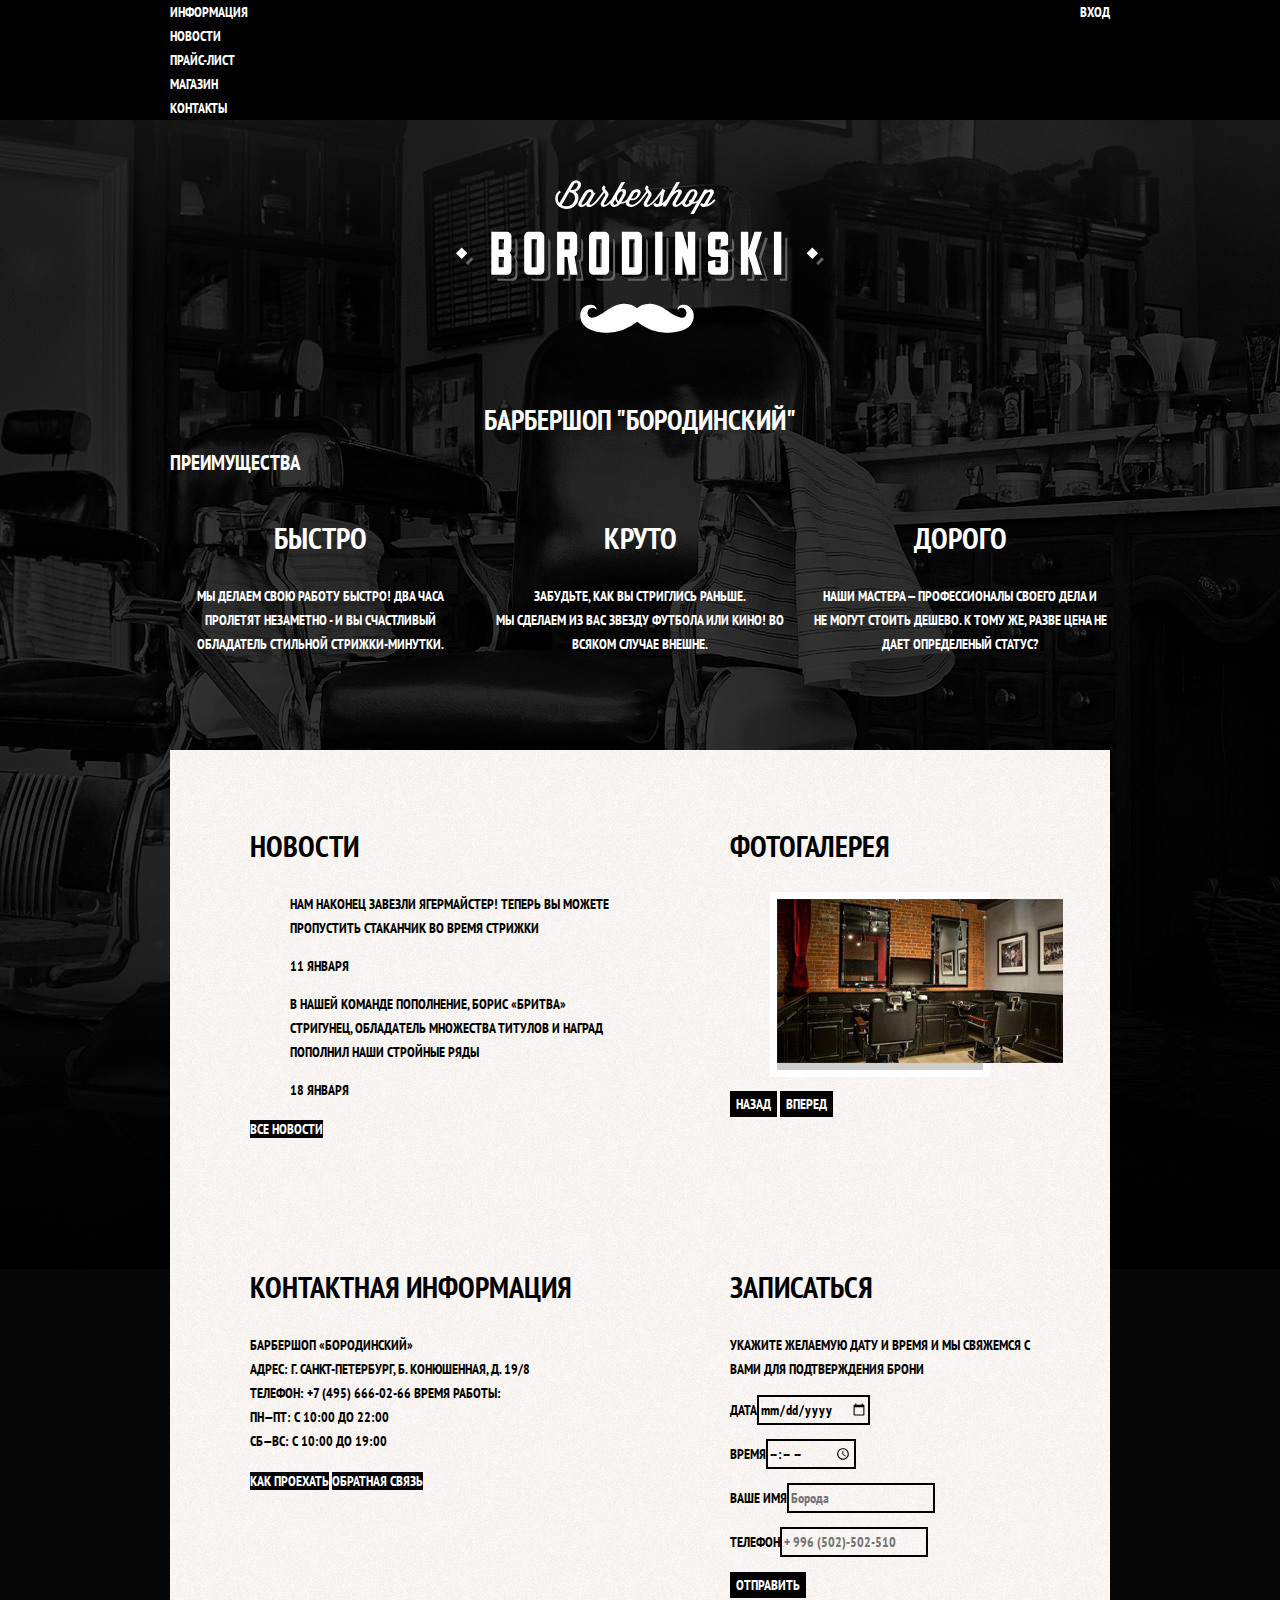
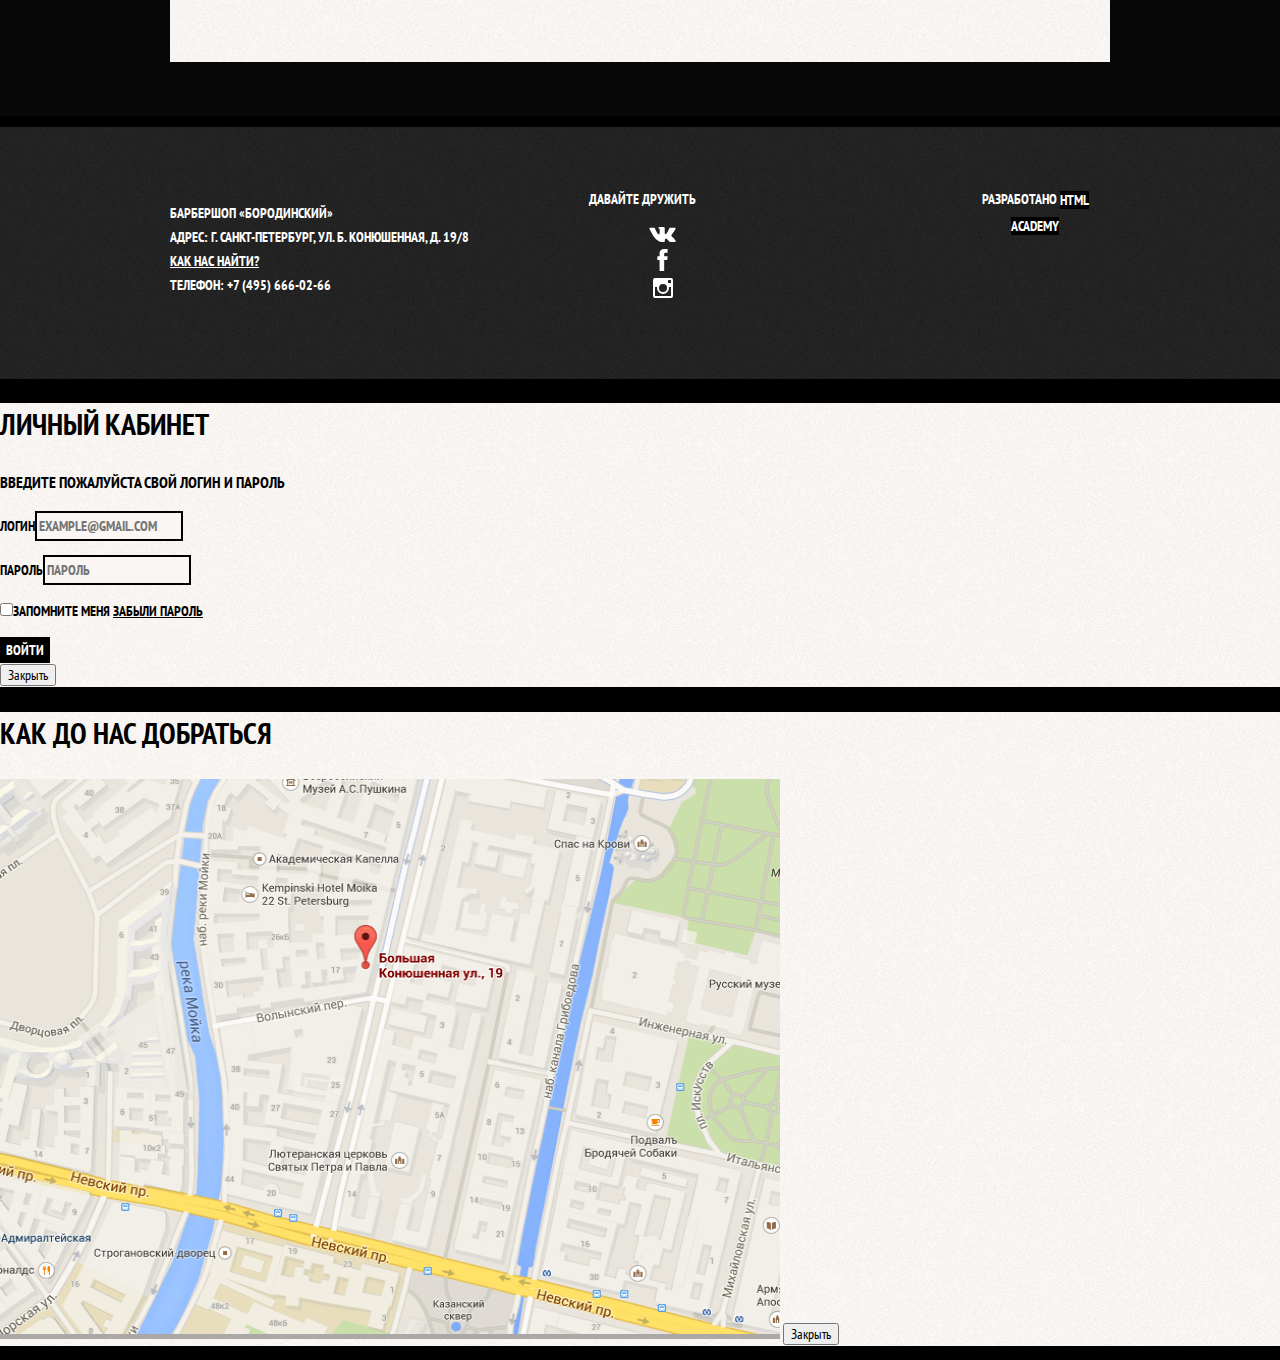
<file: index.html>
<!DOCTYPE html>
<html lang="en">

<head>
    <meta charset="UTF-8">
    <title>Барбершоп "Бородинский"</title>
    <link href="https://fonts.googleapis.com/css?family=PT+Sans+Narrow:400,700&amp;subset=cyrillic" rel="stylesheet">
    <link rel="stylesheet" href="style.css" type="text/css">
    <link rel="stylesheet" href="normalize.css" type="text/css">
</head>

<body>
    <header class="main-header">
        <nav class="main-navigation">
            <a class="main-header-logo" href="#">
                   <img src="img/index-logo.svg" width="368" height="153" alt="логотип барбершоп" />
               </a>
            <div class="main-navigation-wrapper">
                <div class="container">
                    <ul class="site-navigation">
                        <li><a href="info.html">Информация</a></li>
                        <li><a href="news.html">Новости</a></li>
                        <li><a href="price.html">Прайс-лист</a></li>
                        <li><a href="catalog.html">Магазин</a></li>
                        <li><a href="contacts.html">Контакты</a></li>
                    </ul>
                    <ul class="user-navigation">
                        <li class="login-link"><a href="#">Вход</a></li>
                    </ul>
                </div>
            </div>
        </nav>
    </header>
    <main class="container">
        <h1 class="visually-hidden">Барбершоп "Бородинский"</h1>
        <section class="features">
            <h2 class="visually-hidden">Преимущества</h2>
            <ul class="features-list">
                <li class="feature-item">
                    <h2>Быстро</h2>
                    <p>Мы делаем свою работу быстро! Два часа пролетят незаметно - и вы счастливый обладатель стильной стрижки-минутки.</p>
                </li>
                <li class="feature-item">
                    <h2>Круто</h2>
                    <p>Забудьте, как вы стриглись раньше.<br> Мы сделаем из вас звезду футбола или кино! Во всяком случае внешне.</p>
                </li>
                <li class="feature-item">
                    <h2>Дорого</h2>
                    <p>Наши мастера — профессионалы своего дела и <br>не могут стоить дешево. К тому же, разве цена не дает определеный статус?</p>
                </li>
            </ul>
        </section>
        <div class="index-colomns">
            <section class="news">
                <h2>Новости</h2>
                <ul class="news-list">
                    <li class="news-item">
                        <p>Нам наконец завезли ягермайстер! Теперь вы можете пропустить стаканчик во время стрижки</p>
                        <time datetime="2018-01-11">11 января</time>
                    </li>
                    <li class="news-item">
                        <p>В нашей команде пополнение, борис «бритва» стригунец, обладaтель множества титулов и наград пополнил наши стройные ряды</p>
                        <time datetime="2018-01-11">18 января</time>
                    </li>
                </ul>
                <a class="button" href="">Все новости</a>
            </section>
            <section class="gallery">
                <h2>Фотогалерея</h2>
                <figure class="gallery-content">
                    <a href=""><img src="img/studio.jpg"/></a>
                </figure>
                <button class="button gallery-button gallery-button-back">Назад</button>
                <button class="button gallery-button gallery-button-next">Вперед</button>
            </section>
        </div>
        <div class="index-colomns">
            <section class="Contacs">
                <h2>Контактная информация</h2>
                <p>Барбершоп «бородинский»<br> Адрес: г. санкт-петербург, б. конюшенная, д. 19/8<br> телефон: +7 (495) 666-02-66 Время работы: <br> ПН—ПТ: С 10:00 до 22:00<br> СБ—ВС: С 10:00 до 19:00
                </p>
                <span class="button"><a href="">Как проехать</a></span>
                <span class="button"><a href="">Обратная связь</a></span>
            </section>
            <section class="appointment">
                <h2>Записаться</h2>
                <p>Укажите желаемую дату и время и мы свяжемся с вами для подтверждения брони</p>
                <form method="post" class="" action="">
                    <p><label>Дата<input  type="date" name="data" placeholder="08.10.2017"></label></p>
                    <p><label>Время<input type="time" name="time" placeholder="10:00"></label></p>
                    <p><label>Ваше имя<input type="text" name="name" placeholder="Борода"></label></p>
                    <p><label>Телефон<input type="tel" name="tel" placeholder="+ 996 (502)-502-510"></label></p>
                    <p><button class="button" type="button">Отправить</button></p>
                </form>
            </section>
        </div>
    </main>
    <footer class="main-footer">
       <div class="container">
        <div class="footer-contacts">
            <p>БАРБЕРШОП «БОРОДИНСКИЙ»<br> АДРЕС: Г. САНКТ-ПЕТЕРБУРГ, УЛ. Б. КОНЮШЕННАЯ, Д. 19/8<br>
                <a href="">КАК НАС НАЙТИ?</a><br> ТЕЛЕФОН: +7 (495) 666-02-66
            </p>
        </div>
        <div class="footer-social">
            <b>Давайте дружить</b>
            <ul>
                <li><a class="social-botton" href=""><img src="img/vk.svg"/></a></li>
                <li><a class="social-botton" href=""><img src="img/facebook.svg"/></a></li>
                <li><a class="social-botton" href=""><img src="img/instagram.svg"/></a></li>
            </ul>
        </div>
        <div class="footer-dev">
            <b>Разработано</b>
            <span class="button">HTML academy</span>
        </div>
        </div>
    </footer>
    <section class="modal">
        <h2>Личный кабинет</h2>
        <h3> Введите пожалуйста свой логин и пароль</h3>
        <form method="post" class="loggin-form" action="">
            <p>
                <label class="visually-hidden">Логин<input type="text" placeholder="example@gmail.com"></label>
            </p>
            <p>
                <label class="visually-hidden">Пароль<input type="password" placeholder="Пароль"></label>
            </p>
            <p>
                <label class="login-checkbox"><input type="checkbox" name="remember" >Запомните меня</label>
                <a href="" class="restore">Забыли пароль</a>
            </p>
            <button type="submit" class="button">Войти</button>
        </form>
        <button type="button" class="modal-close">Закрыть</button>
    </section>
    <section class="modal">
        <h2 class="visually-hidden">Как до нас добраться</h2>
        <p>
            <img src="img/map.png" / width="780" height="560" alt=" Офис компании...">
            <button type="button" class="modal-close">Закрыть</button>
        </p>
    </section>
</body>

</html>
</file>
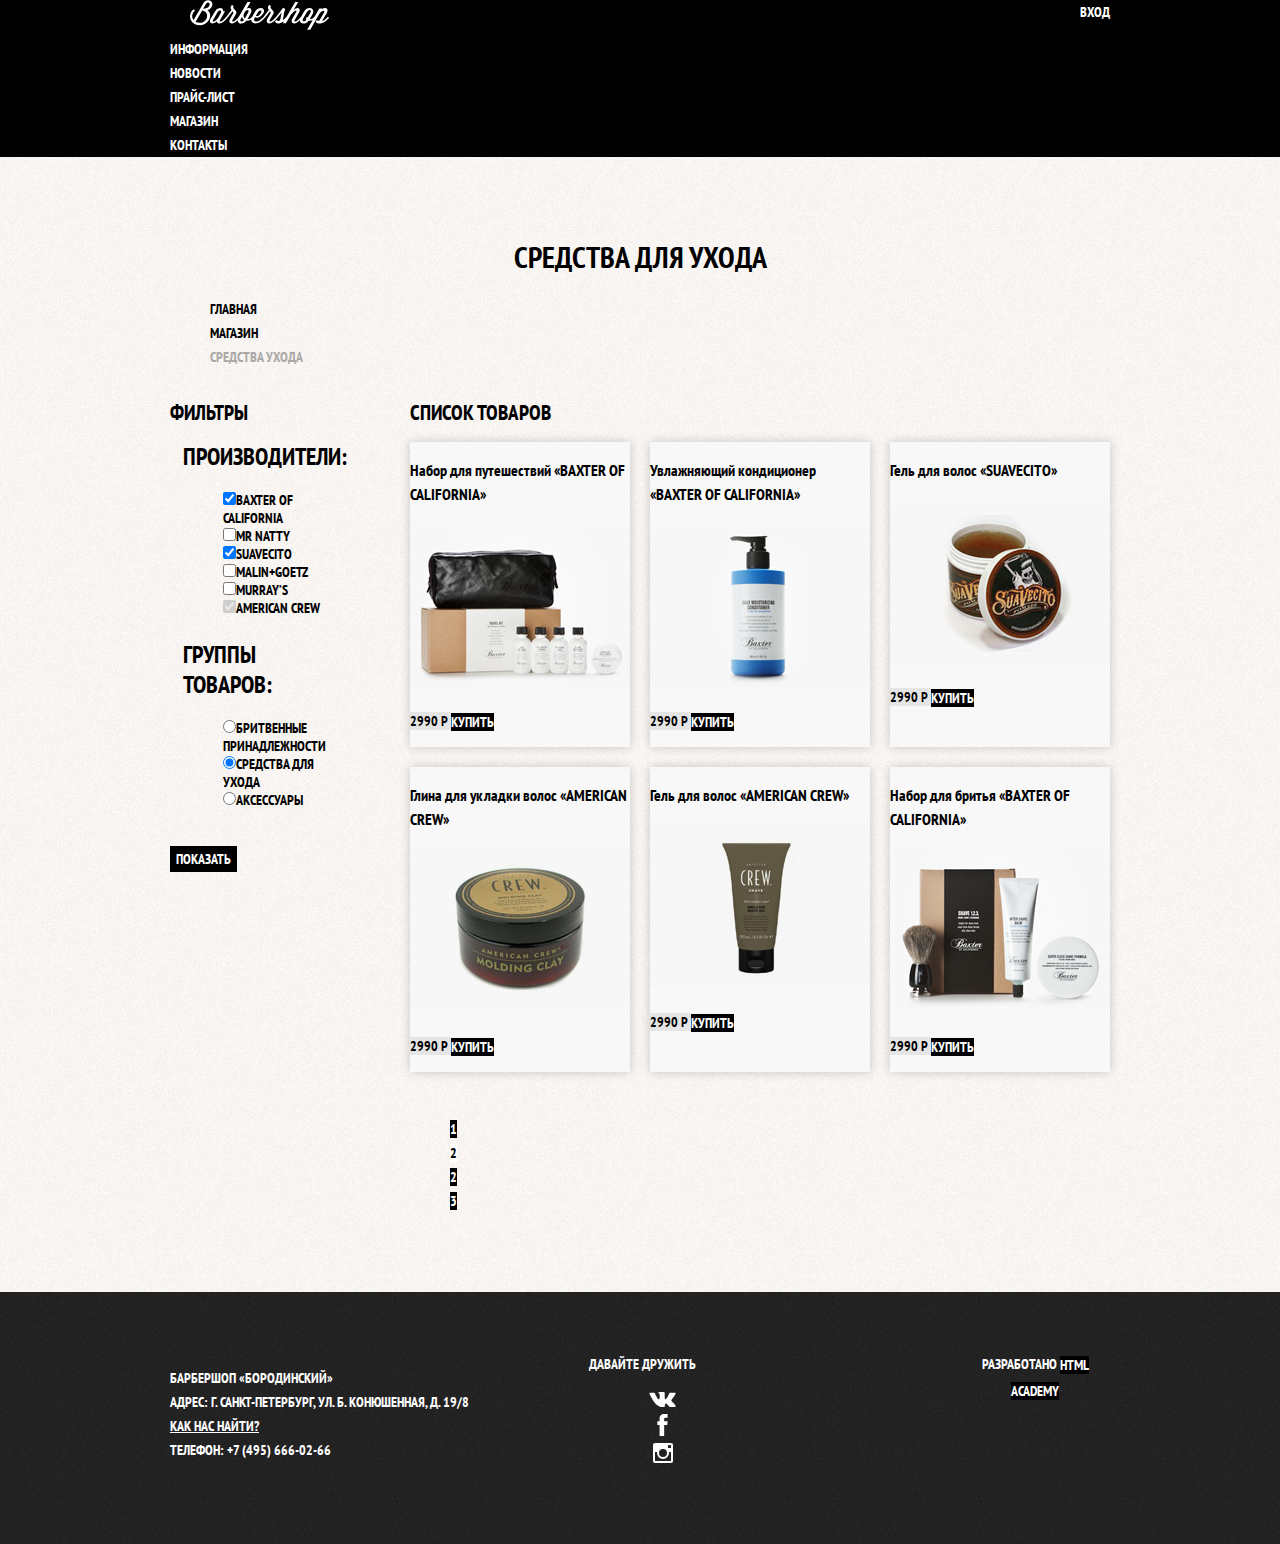
<file: catalog.html>
<!DOCTYPE html>
<html lang="en">

<head>
    <meta charset="UTF-8">
    <title>Барбершоп "Бородинский"</title>
    <link href="https://fonts.googleapis.com/css?family=PT+Sans+Narrow:400,700&amp;subset=cyrillic" rel="stylesheet">
    <link rel="stylesheet" href="style.css" type="text/css">
    <link rel="stylesheet" href="normalize.css" type="text/css">
</head>

<body class="catalog-body">
    <header>
        <nav class="main-navigation">
            <div class="main-navigation-wrapper">
                <div class="container">
                    <ul class="site-navigation">
                        <li><a class="main-header-logo-product" href="index.html">
                   <img src="img/logo-second.svg" width="" height="30px" alt="логотип барбершоп" /></a></li>
                        <li><a href="info.html">Информация</a></li>
                        <li><a href="news.html">Новости</a></li>
                        <li><a href="price.html">Прайс-лист</a></li>
                        <li><a class="site-navigation-current" href="catalog.html">Магазин</a></li>
                        <li><a href="contacts.html">Контакты</a></li>
                    </ul>
                    <ul class="user-navigation">
                        <li class="login-link"><a href="#">Вход</a></li>
                    </ul>
                </div>
            </div>
        </nav>
    </header>
    <main class="container">
        <h1 class="page-title">Средства для ухода</h1>
        <ul class="breadcrumbs">
            <li><a href="#">Главная</a></li>
            <li><a href="#">Магазин</a></li>
            <li class="breadcrumbs-current">Средства ухода</li>
        </ul>
        <div class="catalog-columns">
        <section class="filter">
            <h2 class="visually-hidden"> Фильтры </h2>
            <fieldset>
                <legend>Производители:</legend>
                <ul>
                    <li class="filter-option"><label><input type="checkbox" name="Baxter of California" class="visually-hidden" checked>Baxter of California</label></li>
                    <li class="filter-option"><label><input type="checkbox" name="Mr Natty" class="visually-hidden">Mr Natty</label></li>
                    <li class="filter-option"><label><input type="checkbox" name="Suavecito" class="visually-hidden" checked>Suavecito</label></li>
                    <li class="filter-option"><label><input type="checkbox" name="Malin+Goetz" class="visually-hidden">Malin+Goetz</label></li>
                    <li class="filter-option"><label><input type="checkbox" name="Murray’s" class="visually-hidden">Murray’s</label></li>
                    <li class="filter-option"><label><input type="checkbox" name="American Crew" class="visually-hidden" checked disabled>American Crew</label></li>
                </ul>
            </fieldset>
            <fieldset>
                <legend>Группы товаров:</legend>
                <ul>
                    <li class="filter-option"><label><input type="radio" name="product-group" class="visually-hidden" value="shaving">Бритвенные 
                        принадлежности</label></li>
                    <li class="filter-option"><label><input type="radio" name="product-group" class="visually-hidden" value="hair-care" checked>Средства для ухода</label></li>
                    <li class="filter-option"><label><input type="radio" name="product-group" class="visually-hidden" value="accessories">Аксессуары</label></li>
                </ul>
            </fieldset>
            <p><button type="submit" class="button">Показать</button></p>
        </section>
        <section class="catalog">
            <h2 class="visually-hidden">Список товаров </h2>

            <ul class="catalog-list">
                <li class="catalog-item">
                    <a href="product.html">
                        <h3>
                            <span class="catalog-category">Набор для путешествий </span>
                            <span class="catalog-item-title">«Baxter of California»</span>
                        </h3>
                        <p class="catalog-item-image">
                            <img src="img/catalog/product1.jpg" alt="Набор для путешествий" />
                        </p>
                    </a>
                    <p class="catalog-item-price">
                        <b>2990 Р </b>
                        <a href="" class="button"> Купить</a>
                    </p>
                </li>
                <li class="catalog-item">
                    <a href="#">
                        <h3>

                            <span class="catalog-category">Увлажняющий кондиционер</span>
                            <span class="catalog-item-title">«Baxter of California»</span>
                        </h3>
                        <p class="catalog-item-image">
                            <img src="img/catalog/product2.jpg" alt="Набор для путешествий" />

                        </p>
                    </a>
                    <p class="catalog-item-price">
                        <b>2990 Р </b>
                        <a href="" class="button"> Купить</a>
                    </p>
                </li>
                <li class="catalog-item">
                    <a href="#">
                        <h3>
                            <span class="catalog-category">Гель для волос</span>
                            <span class="catalog-item-title">«SUAVECITO»</span>
                        </h3>
                        <p class="catalog-item-image">
                            <img src="img/catalog/product3.jpg" alt="Гель для волос" />
                        </p>
                    </a>
                    <p class="catalog-item-price">
                        <b>2990 Р </b>
                        <a href="" class="button"> Купить</a>
                    </p>
                </li>
                <li class="catalog-item">
                    <a href="#">
                        <h3>
                            <span class="catalog-category">Глина для укладки волос </span>
                            <span class="catalog-item-title">«American crew»</span>
                        </h3>
                        <p class="catalog-item-image">
                            <img src="img/catalog/product4.jpg" alt="Гель для укладки волос" />
                        </p>
                    </a>
                    <p class="catalog-item-price">
                        <b>2990 Р </b>
                        <a href="" class="button"> Купить</a>
                    </p>
                </li>
                <li class="catalog-item">
                    <a href="#">
                        <h3>
                            <span class="catalog-category">Гель для волос</span>
                            <span class="catalog-item-title">«AMERICAN CREW»</span>
                        </h3>
                        <p class="catalog-item-image">
                            <img src="img/catalog/product5.jpg" alt="Гель для волос" />
                        </p>
                    </a>
                    <p class="catalog-item-price">
                        <b>2990 Р </b>
                        <a href="" class="button"> Купить</a>
                    </p>
                </li>
                <li class="catalog-item">
                    <a href="#">
                        <h3>
                            <span class="catalog-category">Набор для бритья</span>
                            <span class="catalog-item-title">«Baxter of California»</span>
                        </h3>
                        <p class="catalog-item-image">
                            <img src="img/catalog/product6.jpg" alt="Набор для бритья" />
                        </p>
                    </a>
                    <p class="catalog-item-price">
                        <b>2990 Р </b>
                        <a href="#" class="button"> Купить</a>
                    </p>
                </li>
            </ul>
            <ul class="pagination-list">
                <li class="pagination-item"><a href="#">1</a></li>
                <li class="pagination-item pagination-item-current"><a>2</a></li>
                <li class="pagination-item"><a href="#">2</a></li>
                <li class="pagination-item"><a href="#">3</a></li>
            </ul>
        </section>
        </div>
    </main>
    <footer class="main-footer">
       <div class="container">
        <div class="footer-contacts">
            <p>БАРБЕРШОП «БОРОДИНСКИЙ»<br> АДРЕС: Г. САНКТ-ПЕТЕРБУРГ, УЛ. Б. КОНЮШЕННАЯ, Д. 19/8<br>
                <a href="">КАК НАС НАЙТИ?</a><br> ТЕЛЕФОН: +7 (495) 666-02-66
            </p>
        </div>
        <div class="footer-social">
            <b>Давайте дружить</b>
            <ul>
                <li><a class="social-botton" href=""><img src="img/vk.svg"/></a></li>
                <li><a class="social-botton" href=""><img src="img/facebook.svg"/></a></li>
                <li><a class="social-botton" href=""><img src="img/instagram.svg"/></a></li>
            </ul>
        </div>
        <div class="footer-dev">
            <b>Разработано</b>
            <span class="button">HTML academy</span>
        </div>
        </div>
    </footer>
</body>

</html>
</file>
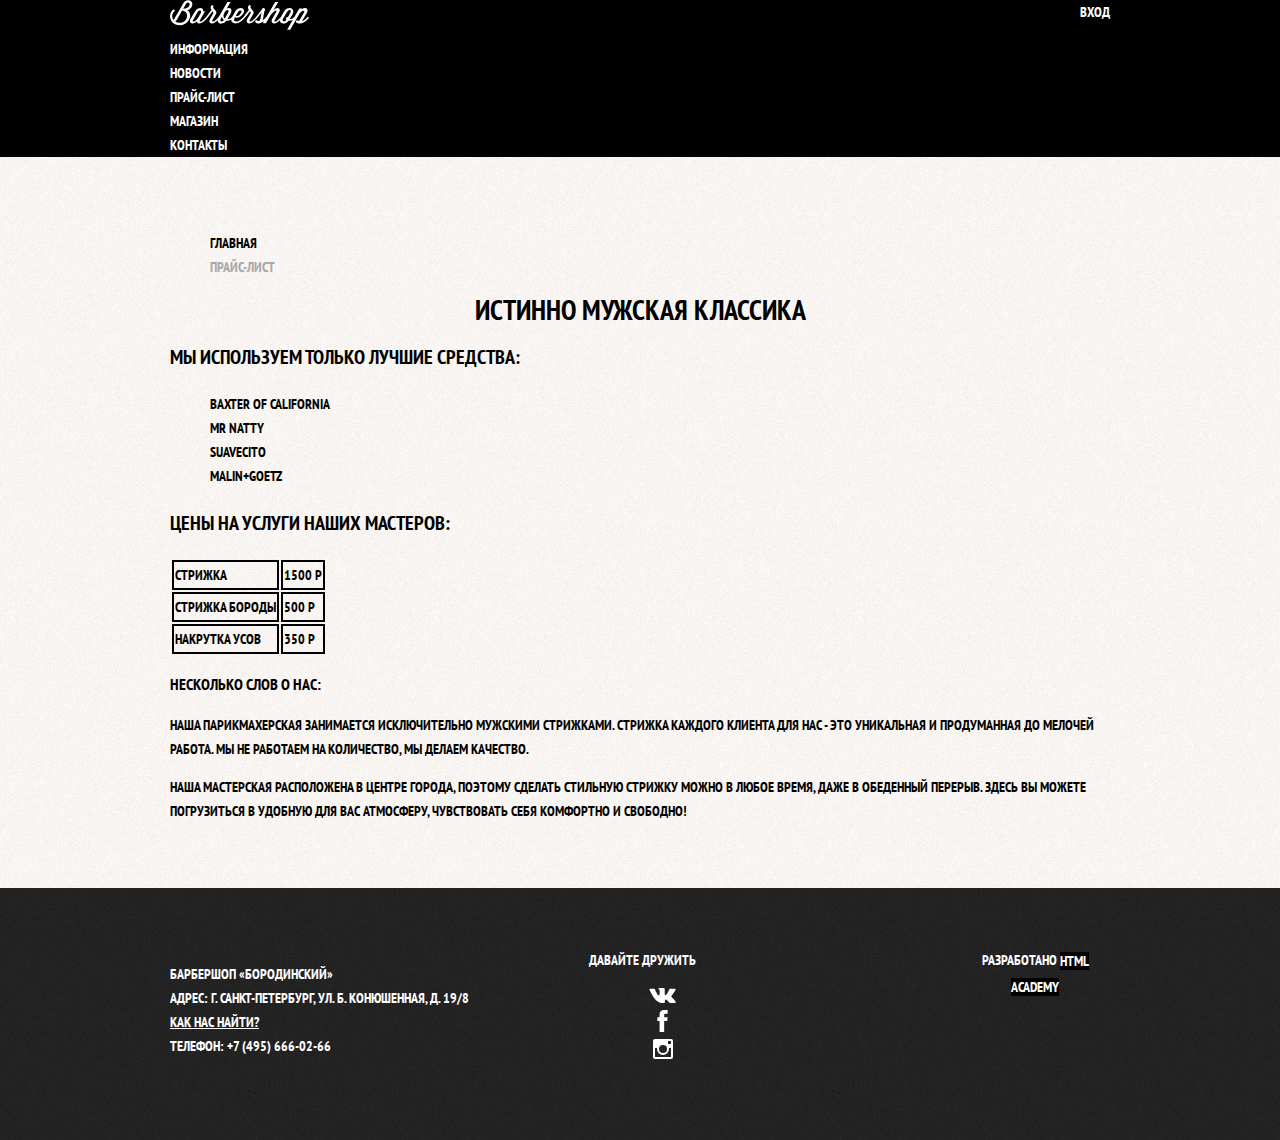
<file: price.html>
<!DOCTYPE html>
<html lang="en">

<head>
    <meta charset="UTF-8">
    <title>Барбершоп "Бородинский"</title>
    <link href="https://fonts.googleapis.com/css?family=PT+Sans+Narrow:400,700&amp;subset=cyrillic" rel="stylesheet">
    <link rel="stylesheet" href="style.css" type="text/css">
    <link rel="stylesheet" href="normalize.css" type="text/css">
</head>
<body class="price">
    <header>
        <nav class="main-navigation">
            <div class="main-navigation-wrapper">
                <div class="container">
                    <ul class="site-navigation">
                        <li><a class="main-header-logo-product" href="index.html">
                   <img src="img/logo-second.svg" width="" height="30px" alt="логотип барбершоп" /></a></li>
                        <li><a href="info.html">Информация</a></li>
                        <li><a href="news.html">Новости</a></li>
                        <li><a href="price.html">Прайс-лист</a></li>
                        <li><a class="site-navigation-current" href="catalog.html">Магазин</a></li>
                        <li><a href="contacts.html">Контакты</a></li>
                    </ul>
                    <ul class="user-navigation">
                        <li class="login-link"><a href="#">Вход</a></li>
                    </ul>
                </div>
            </div>
        </nav>
    </header>
    <main class="container">
        <ul class="breadcrumbs">
            <li><a href="#">Главная</a></li>
            <li class="breadcrumbs-current"> Прайс-лист</li>
        </ul>
        <h1>Истинно мужская классика</h1>
        <section class="manufactures">
            <h3>МЫ ИСПОЛЬЗУЕМ ТОЛЬКО ЛУЧШИЕ СРЕДСТВА:</h3>
            <ul>
                <li>Baxter of California</li>
                <li>Mr Natty</li>
                <li>Suavecito</li>
                <li>Malin+Goetz</li>
            </ul>
        </section>
        <section class="prices-for-services">
            <h3>ЦЕНЫ НА УСЛУГИ НАШИХ МАСТЕРОВ:</h3>
            <table>
                <tr>
                    <td>СТРИЖКА</td>
                    <td>1500 P</td>
                </tr>
                <tr>
                    <td>Стрижка бороды</td>
                    <td>500 P</td>
                </tr>
                <tr>
                    <td>Накрутка усов</td>
                    <td>350 P</td>
                </tr>
            </table>
        </section>
        <section class="about">
            <h3>НЕСКОЛЬКО СЛОВ О НАС:</h3>
            <p>Наша парикмахерская занимается исключительно мужскими стрижками. Стрижка каждого клиента для нас - это уникальная и продуманная до мелочей работа. Мы не работаем на количество, мы делаем качество.</p>
            <p>Наша мастерская расположена в центре города, поэтому сделать стильную стрижку можно в любое время, даже в обеденный перерыв. Здесь вы можете погрузиться в удобную для вас атмосферу, чувствовать себя комфортно и свободно!</p>
        </section>
    </main>
    <footer class="main-footer">
       <div class="container">
        <div class="footer-contacts">
            <p>БАРБЕРШОП «БОРОДИНСКИЙ»<br> АДРЕС: Г. САНКТ-ПЕТЕРБУРГ, УЛ. Б. КОНЮШЕННАЯ, Д. 19/8<br>
                <a href="">КАК НАС НАЙТИ?</a><br> ТЕЛЕФОН: +7 (495) 666-02-66
            </p>
        </div>
        <div class="footer-social">
            <b>Давайте дружить</b>
            <ul>
                <li><a class="social-botton" href=""><img src="img/vk.svg"/></a></li>
                <li><a class="social-botton" href=""><img src="img/facebook.svg"/></a></li>
                <li><a class="social-botton" href=""><img src="img/instagram.svg"/></a></li>
            </ul>
        </div>
        <div class="footer-dev">
            <b>Разработано</b>
            <span class="button">HTML academy</span>
        </div>
        </div>
    </footer>
</body>

</html>
</file>
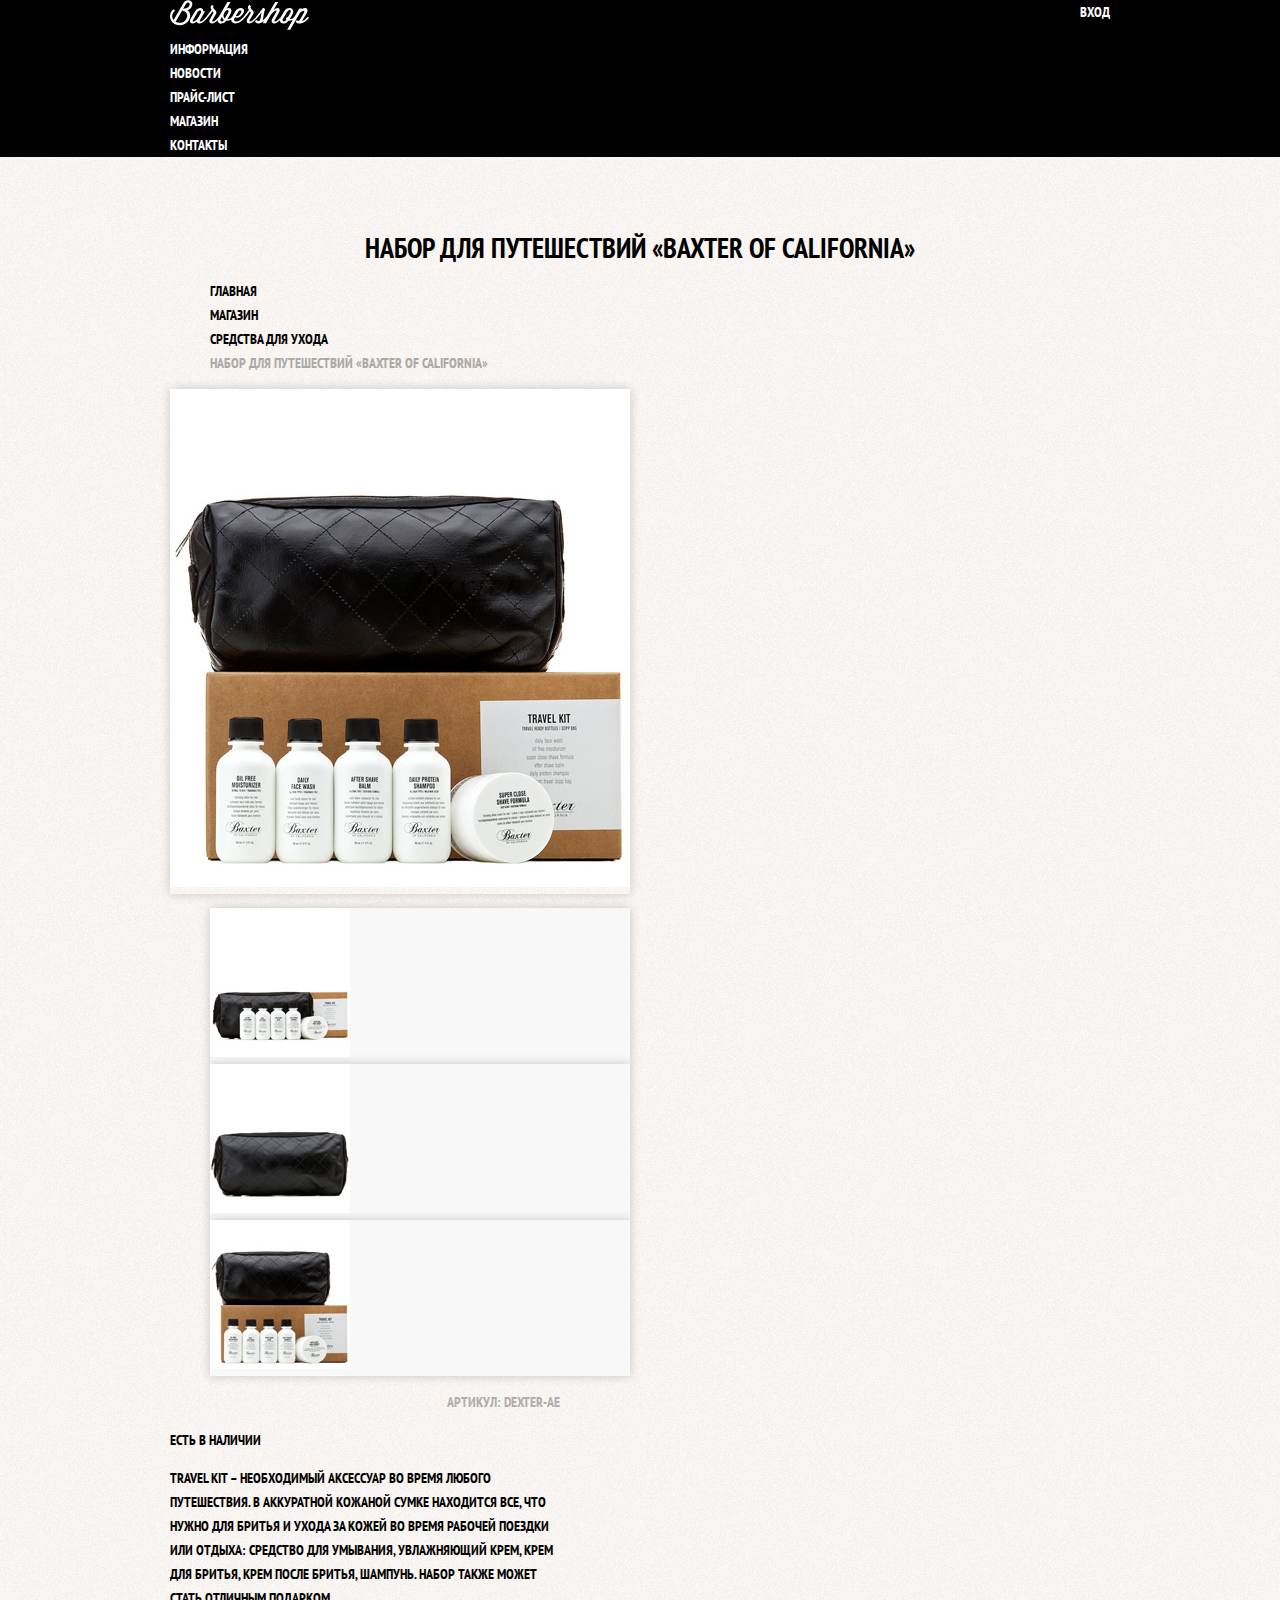
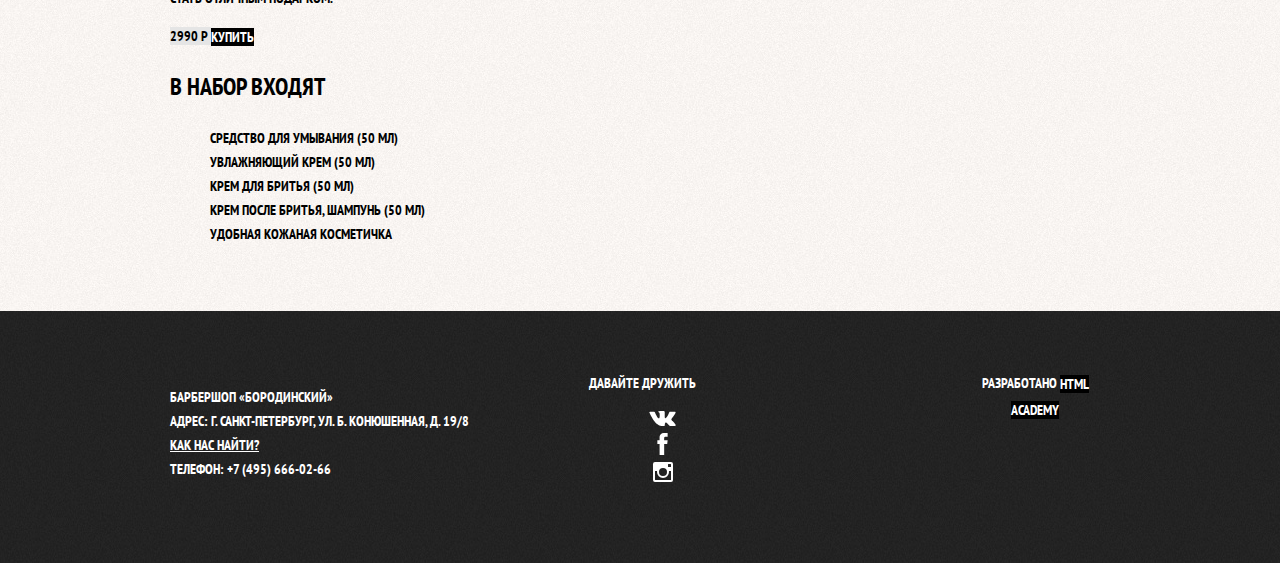
<file: product.html>
<!DOCTYPE html>
<html lang="en">

<head>
    <meta charset="UTF-8">
    <title>Барбершоп "Бородинский"</title>
    <link href="https://fonts.googleapis.com/css?family=PT+Sans+Narrow:400,700&amp;subset=cyrillic" rel="stylesheet">
    <link rel="stylesheet" href="style.css" type="text/css">
    <link rel="stylesheet" href="normalize.css" type="text/css">
</head>

<body class="product">
    <header>
        <nav class="main-navigation">
            <div class="main-navigation-wrapper">
                <div class="container">
                    <ul class="site-navigation">
                        <li><a class="main-header-logo-product" href="index.html">
                   <img src="img/logo-second.svg" width="" height="30px" alt="логотип барбершоп" /></a></li>
                        <li><a href="info.html">Информация</a></li>
                        <li><a href="news.html">Новости</a></li>
                        <li><a href="price.html">Прайс-лист</a></li>
                        <li><a class="site-navigation-current" href="catalog.html">Магазин</a></li>
                        <li><a href="contacts.html">Контакты</a></li>
                    </ul>
                    <ul class="user-navigation">
                        <li class="login-link"><a href="#">Вход</a></li>
                    </ul>
                </div>
            </div>
        </nav>
    </header>
    <main class="container">
        <h1>Набор для путешествий «Baxter of California»</h1>
        <ul class="breadcrumbs">
            <li><a href="#">Главная</a></li>
            <li><a href="#">Магазин</a></li>
            <li><a href="#">Средства для ухода</a></li>
            <li class="breadcrumbs-current">Набор для путешествий «Baxter of California»</li>
        </ul>
        <section class="product-photos">
            <p class="photo-full">
                <img src="img/products/product-big.jpg" alt=" Фотография всего набора" />
            </p>
            <ul class="photo-small">
                <li><img src="img/products/product-small1.jpg" alt="Фотографи" /></li>
                <li><img src="img/products/product-small2.jpg" alt="Фотографи" /></li>
                <li><img src="img/products/product-small3.jpg" alt="Фотографи" /></li>
            </ul>
        </section>
        <section class="product-info">
            <p class="articul">Артикул: dexter-ae</p>
            <p class="product-text"> Есть в наличии</p>
            <p>Travel Kit – необходимый аксессуар во время любого путешествия. В аккуратной кожаной сумке находится все, что нужно для бритья и ухода за кожей во время рабочей поездки или отдыха: средство для умывания, увлажняющий крем, крем для бритья, крем после бритья, шампунь. Набор также может стать отличным подарком.
            </p>
            <p class="catalog-item-price">
                <b>2990 Р </b>
                <a href="" class="button"> Купить</a>
            </p>
            <div class="product-info">
                <h3>В набор входят</h3>
                <ul>
                    <li>Средство для умывания (50 мл)</li>
                    <li>Увлажняющий крем (50 мл)</li>
                    <li>Крем для бритья (50 мл)</li>
                    <li>Крем после бритья, шампунь (50 мл)</li>
                    <li>Удобная кожаная косметичка</li>
                </ul>
            </div>
        </section>
    </main>
    <footer class="main-footer">
       <div class="container">
        <div class="footer-contacts">
            <p>БАРБЕРШОП «БОРОДИНСКИЙ»<br> АДРЕС: Г. САНКТ-ПЕТЕРБУРГ, УЛ. Б. КОНЮШЕННАЯ, Д. 19/8<br>
                <a href="">КАК НАС НАЙТИ?</a><br> ТЕЛЕФОН: +7 (495) 666-02-66
            </p>
        </div>
        <div class="footer-social">
            <b>Давайте дружить</b>
            <ul>
                <li><a class="social-botton" href=""><img src="img/vk.svg"/></a></li>
                <li><a class="social-botton" href=""><img src="img/facebook.svg"/></a></li>
                <li><a class="social-botton" href=""><img src="img/instagram.svg"/></a></li>
            </ul>
        </div>
        <div class="footer-dev">
            <b>Разработано</b>
            <span class="button">HTML academy</span>
        </div>
        </div>
    </footer>
</body>

</html>
</file>
<file: style.css>
/*Глобальные стили*/
body{margin: 0;
    padding: 0;
    
    font-family: "PT sans Narrow", Arial, sans-serif;
    font-size: 14px;
    line-height: 24px;
    font-weight: 700;
    color: #ffffff;
    text-transform: uppercase;
    
    background-color: black;
    background-image: url(img/Layer.png);
    background-position:  top center;
    background-repeat: no-repeat;
}

a{
    text-decoration: none;
}

    /*Дополнительные стили для страниц::Каталог::*/
.catalog-body .main-header-logo-product{
    margin-bottom: 50px;
    width: 111px;
    height: 24px;
    padding: 23px 20px;
    align-items: flex-start;
}
.catalog-body{
    background-color: ##FCF8F5;
    background-image: url(img/pattern-light.jpg);
    background-repeat: repeat;
    color: #000000; 
    font-weight: 700;
}
.page-title{
    font-size: 30px;
    line-height: 40px;
}
.breadcrumbs{
    list-style: none;
}
.breadcrumbs a{
    color: #000000;
}
.breadcrumbs a:hover,
.breadcrumbs a:focus{
    text-decoration: underline;
}
.breadcrumbs-current{
    color: #aba9a7;
}
.filter {
    width: 180px;
}
.filter fieldset{
    border: none;
} 
.filter legend{
    font-size: 24px;
    line-height: 30px;
}
.filter ul{
    list-style: none;
    line-height: 18px;
}
.filter-option:focus,
.filter-option:hover{
    color: #663D15;
}
.filter-option:disabled{
    color: #000000;
    opacity: 0.5;
}
.catalog{
    width: 700px;
}
.catalog-columns{
    display: flex;
    justify-content: space-between;
}
.catalog-list{
    margin: 0;
    padding: 0;
    display: flex;
    flex-wrap: wrap;
    list-style: none;
    margin-bottom: 25px;
}
.catalog-item{
    background-color: #f8f8f8;
    box-shadow: 0 0 10px rgba(0, 0, 0, 0.2);
    width: 220px;
    margin-bottom: 20px;
    margin-right: 20px;
}
.catalog-item:nth-child(3n) {
    margin-right: 0;
}
.catalog-item:hover{
    box-shadow: 0 0 10px rgba(0, 0, 0, 0.4);
}
.catalog-category{
    text-transform:  none;
}
.catalog-item a {
    color: #000000;
}
.catalog-item-price b{
    font-size: 14px;
    line-height: 18px;
    background-color: #E5E5E5;
    text-align: center; 
}
.catalog-item-price .button{
    line-height: 20px;
    color: #ffffff;
}
.pagination-list{
    list-style: none;
}
.pagination-item a{
    background-color: #000000;
    color: #ffffff;
}
.pagination-item a:hover{
    background-color: #663D15;
}
.pagination-item-current a{
    background-color: #ffffff;
    color: #000000;
}
.pagination-item-current a:active,
.pagination-item-current a:focus,
.pagination-item-current a:hover{
    color: #000000;
    background-color: #ffffff;
}


    /*Стиль страницы продукта*/
.product-photos{
    width: 460px;
}
.product-info{
    width: 390px;
}
.product{
    background-color: ##FCF8F5;
    background-image: url(img/pattern-light.jpg);
    background-repeat: repeat;
    color: #000000; 
    font-weight: 700;
}
.photo-small{
    list-style: none;
}
.photo-small li{
    background-color: #f8f8f8;
    box-shadow: 0 0 10px rgba(0, 0, 0, 0.2);
}
.photo-full{
    box-shadow: 0 0 10px rgba(0, 0, 0, 0.2);
}
.articul{
    color: #aeaeae;
    text-transform: uppercase;
    text-align: right;
}
.product-info h3{
    font-size: 24px;
    line-height: 30px;
}
.product-info ul{
    list-style: none;
}

/*Стили для Прайс листа*/

.price{
    background-color: ##FCF8F5;
    background-image: url(img/pattern-light.jpg);
    background-repeat: repeat;
    color: #000000; 
    font-weight: 700;
}
h1{
    text-align: center;
}
.manufactures ul{
    list-style: none;
    
}
.manufactures h3{
    font-size: 20px;
    line-height: 30px;
}
.prices-for-services h3{
    font-size: 20px;
    line-height: 30px;
}
.prices-for-services td{
    border: 2px solid #000000;
}

    /*Стили кнопок*/
.button{
    font: inherit;
    
    text-align: center;
    color: #ffffff;
    vertical-align: middle;
    text-transform: uppercase;
    
    background-color: #000000;
    border: none;
}
.button:active,
.button:hover,
.button:focus{
    background-color: #663D15;
}
    /*  флекс */
.main-header{
    margin-bottom: 75px;
}
.main-navigation{
    display: flex;
    flex-direction: column;
    align-items: center;
}
.main-header-logo{
    order: 2;
    height: 153px;
    width: 368px;
}
.main-navigation-wrapper{
    width: 100%;
    margin-bottom: 60px;
    min-height: 70px;
    background-color: #000000;
}
.container{
    width: 940px;
    margin: 0 auto;
    padding: 0 10px;
}
.main-navigation-wrapper .container{
    display: flex;
    justify-content: space-between;
}

.index-colomns{
    display: flex;
    padding: 50px 80px;
    justify-content: space-between;
    margin: 0;
}


    /*Стили для меню*/
nav .main-navigation{
    font-size: 16px;
    line-height: 20px;
    color: #ffffff;
    
    background-color: #000000;
}
.site-navigation{
    margin: 0;
    padding: 0;
    min-height: 70px;
    width: 620px;
}
.user-navigation{
    margin: 0;
    padding: 0;
    min-height: 70px;
    width: 140;
}

.site-navigation,
.user-navigation{
    list-style: none;
}
.index-colomns a,
.site-navigation a,
.user-navigation a{
    color: #ffffff;
}

.site-navigation a:hover,
.site-navigation a:focus,
.user-navigation a:hover,
.user-navigation a:focus{
    background-color: #242424;
}
    /*Преимущества*/
.features-list{
    display: flex;
    margin: 0;
    padding: 0;
    justify-content: space-between;
    list-style: none;
}
.feature-item{
    width: 300px;
    margin-bottom: 80px;
    text-align: center;
    width: 300px;
    margin-bottom: 80px;
}
.feature-item h2{
    font-size: 30px;
    line-height: 42px;
}
.index-colomns{
    color: #000000;
    background-color: #f8f5f2;
    background-image: url(img/pattern-light.jpg);
    background-position: 0 0;
    border-image-repeat: repeat;
}
.index-colomns h2{
    font-size: 30px;
    line-height: 42px;
}
    /*Новости*/

.news{
    width: 380px;
    margin: 0;
}
.news-list{
    list-style: none;
}
.gallery{
    width: 300px;
}
.gallery-content{
    background-color: #cccccc ;
    border: 7px solid #ffffff;
}
.appointment{
    width: 300px;
}
.appointment input{
    font: inherit;
    
    background-color: transparent;
    border: 2px solid #000000;
    outline: inherit;
}
.appointment input:focus{
    border-color: #663D15;
}
.contacs{
    width: 380px;
}


    /*Стили футера*/
.main-footer{
    color: #ffffff;
    
    background-color: #212121;
    background-image: url(img/pattern-dark.jpg);
    background-position: 0 0;
    background-repeat: repeat;
    padding: 60px 0;
    margin-top: 65px;
    
}
.main-footer .container{
    display: flex;
}
.footer-contacts{
    width: 320px;
    margin: 0;
    margin-right: 80px;
}
.footer-contacts a{
    text-decoration: underline;
    color: #ffffff;
}
.footer-contacts a:hover{
    text-decoration: none;
}
.footer-social{
    text-align: center;
    width: 145px;
}
.footer-social ul{
    list-style: none;
}
.social-button{
    color: #ffffff;
}
.social-button:hover{
    color: #000000;
}
.footer-dev{
    text-align: center;
    width: 150px;
    margin: 0;
    margin-left: auto;
}
.footer-dev .button:hover{
    background-color: #ffffff;
    color: #000000;
}

    /*Модальные окна*/ 
.modal{
    color: #000000;
    
    background-color: #f8f5f2;
    background-image: url(img/pattern-light.jpg);
    background-position: 0 0;
    background-repeat: repeat;
}
.modal h2{
    font-size: 30px;
    line-height: 42px;
}
.loggin-form input[type="text"],
.loggin-form input[type="password"]{
    color: #000000;
    font: inherit;
    border: 2px solid #000000;
    outline: inherit;
    background-color: #f9f6f3;
    text-transform: uppercase;
}
}
.loggin-form input[type="text"],
.loggin-form input[type="password"]:focus{
    border-color: #663D15;
}
.login-checkbox:hover,
.login-checkbox:focus{
    color: #663d15;
}
.restore{
    color: #000000;
    text-decoration: underline;
}
.restore:hover,
.restore:focus{
    text-decoration: none;
}
</file>
